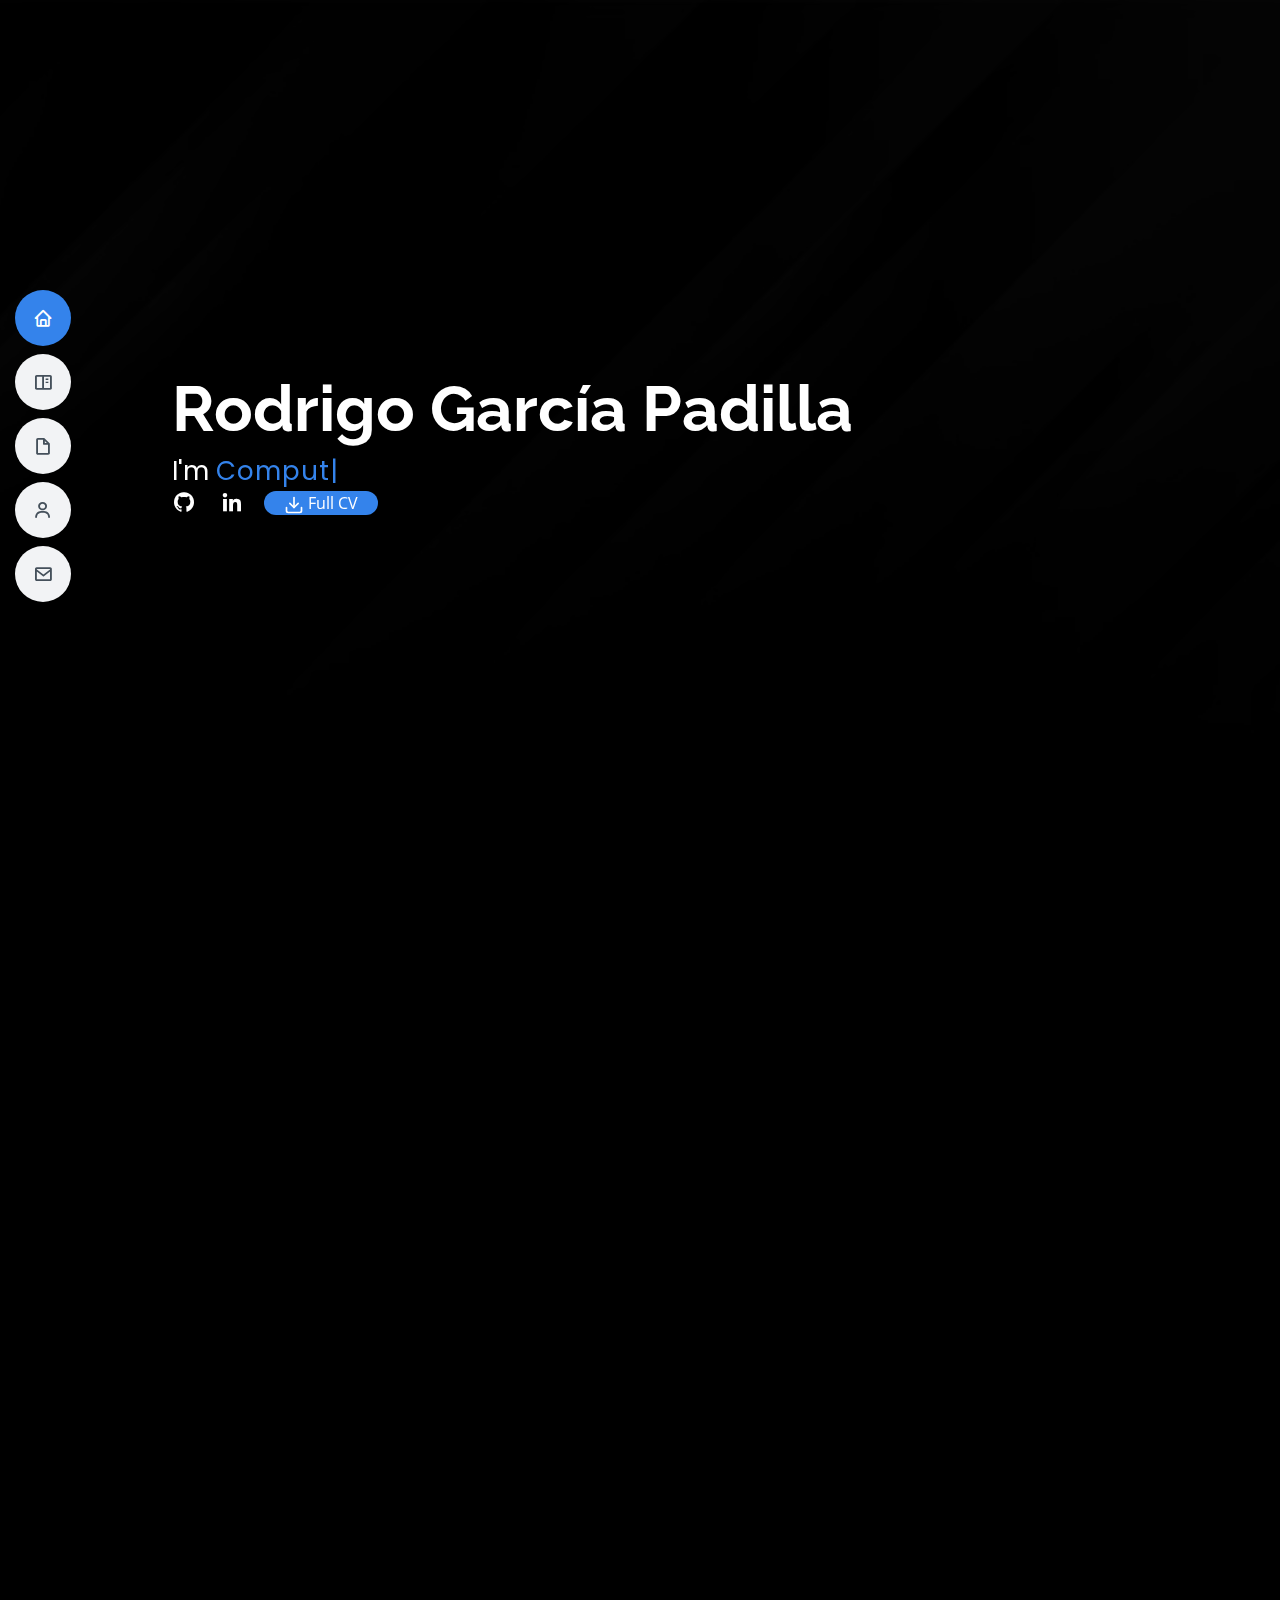
<file: index.html>
<!DOCTYPE html>
<html lang="en">

<head>
  <meta charset="utf-8">
  <meta content="width=device-width, initial-scale=1.0" name="viewport">
  <meta content="" name="description">
  <meta content="" name="keywords">

  <!-- Favicons -->
  <link href="assets/img/favicon.png" rel="icon">
  <link href="assets/img/apple-touch-icon.png" rel="apple-touch-icon">

  <!-- Google Fonts -->
  <link
    href="https://fonts.googleapis.com/css?family=Open+Sans:300,300i,400,400i,600,600i,700,700i|Raleway:300,300i,400,400i,500,500i,600,600i,700,700i|Poppins:300,300i,400,400i,500,500i,600,600i,700,700i"
    rel="stylesheet">

  <!-- Vendor CSS Files -->
  <link href="assets/vendor/aos/aos.css" rel="stylesheet">
  <link href="assets/vendor/bootstrap/css/bootstrap.min.css" rel="stylesheet">
  <link href="assets/vendor/bootstrap-icons/bootstrap-icons.css" rel="stylesheet">
  <link href="assets/vendor/boxicons/css/boxicons.min.css" rel="stylesheet">
  <link href="assets/vendor/glightbox/css/glightbox.min.css" rel="stylesheet">
  <link href="assets/vendor/swiper/swiper-bundle.min.css" rel="stylesheet">

  <link href="assets/css/style.css" rel="stylesheet">
  <link href="assets/css/tech_logos/tech_logos_effect.css" rel="stylesheet">

</head>

<body>

  <!-- ======= Header ======= -->
  <header id="header" class="d-flex flex-column justify-content-center">

    <nav id="navbar" class="navbar nav-menu">
      <ul>
        <li><a href="#hero" class="nav-link scrollto active"><i class="bx bx-home"></i> <span>Home</span></a></li>
        <li><a href="#portfolio" class="nav-link scrollto"><i class="bx bx-book-content"></i> <span>Portfolio</span></a>
        </li>
        <li><a href="#resume" class="nav-link scrollto"><i class="bx bx-file-blank"></i> <span>Resume</span></a></li>
        <li><a href="#about" class="nav-link scrollto"><i class="bx bx-user"></i> <span>About</span></a></li>
        <li><a href="#contact" class="nav-link scrollto"><i class="bx bx-envelope"></i> <span>Contact</span></a></li>
      </ul>
    </nav><!-- .nav-menu -->

  </header><!-- End Header -->

  <!-- ======= Hero Section ======= -->
  <section id="hero" class="d-flex flex-column justify-content-center">
    <div class="container" data-aos="zoom-in" data-aos-delay="100">
        <h1>Rodrigo García Padilla</h1>
        <p>I'm <span class="typed" data-typed-items="Computer Scientist, Data Scientist, Web Developer" ></span></p>
        <span class="social-links">
          <a href="https://github.com/Rogarpa" class="github"><i class="bx bxl-github"></i></a>
          <a href="https://www.linkedin.com/in/rodrigo-garc%C3%ADa-padilla-204214177" class="linkedin"><i class="bx bxl-linkedin"></i></a>
        </span>
        <span class="cv-button">
          <a href="assets/data/Full_cv.pdf">
            <span class="cv-button-body">
              <span class="mx-auto">
                <svg stroke="currentColor" fill="none" stroke-width="2" viewBox="0 0 24 24" stroke-linecap="round"
                  stroke-linejoin="round" height="20" width="20" xmlns="http://www.w3.org/2000/svg">
                  <path d="M21 15v4a2 2 0 0 1-2 2H5a2 2 0 0 1-2-2v-4"></path>
                  <polyline points="7 10 12 15 17 10"></polyline>
                  <line x1="12" y1="15" x2="12" y2="3"></line>
                </svg>
                Full CV
              </span>
            </span>
          </a>
        </span>
    </div>
  </section><!-- End Hero -->

  <main id="main">

    <!-- ======= Skills Section ======= -->
      <section id="skills" class="skills section-bg">
      <div class="container" data-aos="fade-up">

        <div class="section-title">
          <h2>Skills</h2>
          <p>Technologies and tools in my programming stack as:</p>
        </div>

        <div class="technologies">
          <table class="flex mx-auto">
            <tr>
              <td colspan="5">
                <br>
                <p>Multiuse</p>
              </td>
            </tr>
            <tr>
              <td>
                <span class="tech_box">
                  <img src="assets/img/tech_logo/java.png" alt="Java logo" title="Java language" />
                </span>
              </td>

              <td>
                <span class="tech_box">
                  <img src="assets/img/tech_logo/python.svg" alt="Python logo" title="Python" />
                </span>
              </td>

              <td>
                <span class="tech_box">
                  <img src="assets/img/tech_logo/R.png" alt="R language logo" title="R language" />
                </span>
              </td>

              <td>
                <span class="tech_box">
                  <img src="assets/img/tech_logo/postgre.png" alt="PostgreSQL logo" title="PostgreSQL" />
                </span>
              </td>

              <td>
                <span class="tech_box">
                  <img src="assets/img/tech_logo/C.png  " alt="C language logo" title="C language" />
                </span>
              </td>
            </tr>

            <tr>
              <td>
                <span class="tech_box">
                  <img src="assets/img/tech_logo/spring-boot.png" alt="Spring-boot framework logo"
                    title="Spring-boot framework" />
                </span>
              </td>

              <td>
                <span class="tech_box">
                  <img src="assets/img/tech_logo/pytorch.png" alt="Pytorch logo" title="Pytorch" />
                </span>
              </td>

              <td>
                <span class="tech_box">
                  <img src="assets/img/tech_logo/clojure.png" alt="Clojure logo" title="Clojure" />
                </span>
              </td>

              
            </tr>
          </table>
        </div>
      </div>
      <div class="container" data-aos="fade-up">
        <div class="technologies">
          <table class="flex mx-auto">
            <tr>
              <td colspan="5">
                <br>
                <p>Tools</p>
              </td>
            </tr>
            <tr>
              <td>
                <span class="tech_box">
                  <img src="assets/img/tech_logo/git.svg" alt="Git logo" title="Git" />
                </span>
              </td>

              <td>
                <span class="tech_box">
                  <img src="assets/img/tech_logo/docker.png" alt="Docker logo" title="Docker" />
                </span>
              </td>
              
              <td>
                <span class="tech_box">
                  <img src="assets/img/tech_logo/virtualbox.png" alt="Virtualbox logo" title="Virtualbox" />
                </span>
              </td>

              <td>
                <span class="tech_box">
                  <img src="assets/img/tech_logo/trello.png" alt="Trello logo" title="Trello" />
                </span>
              </td>

              <td>
                <span class="tech_box">
                  <img src="assets/img/tech_logo/maven.png" class="bg-white" style="border-radius: 50%" alt="Maven logo" title="Maven" />
                </span>
              </td>
            </tr>

            <td>
              <span class="tech_box">
                <img src="assets/img/tech_logo/postman.png" alt="Postman logo" title="Postman tool" />
              </span>
            </td>
          </table>
        </div>
      </div>
      <div class="container" data-aos="fade-up">
        <div class="technologies">
          <table class="flex mx-auto">

            <tr>
              <td colspan="5">
                <br>
                <p>Web</p>
              </td>
            </tr>

            <tr>
              <td>
                <span class="tech_box">
                  <img src="assets/img/tech_logo/js.svg" alt="Javascript logo" title="Javascript" />
                </span>
              </td>

              <td>
                <span class="tech_box">
                  <img src="assets/img/tech_logo/html.svg" alt="Html logo" title="Html" />
                </span>
              </td>

              <td>
                <span class="tech_box">
                  <img src="assets/img/tech_logo/css.svg" alt="Css logo" title="Css" />
                </span>
              </td>

              <td>
                <span class="tech_box">
                  <img src="assets/img/tech_logo/bootstrap.svg" alt="Bootstrap logo" title="Bootstrap" />
                </span>
              </td>

              <td>
                <span class="tech_box">
                  <img src="assets/img/tech_logo/react.svg" alt="React logo" title="React" />
                </span>
              </td>

              <td>
                <span class="tech_box">
                  <img src="assets/img/tech_logo/nodejs.svg" alt="Node js logo" title="Node js Runtime" />
                </span>
              </td>
              
              <td>
                <span class="tech_box">
                  <img src="assets/img/tech_logo/express.webp" alt="Express logo" style="border-radius: 50%" title="Express tech" />
                </span>
              </td>

              <td>
                <span class="tech_box">
                  <img src="assets/img/tech_logo/npm.svg" alt="Npm logo" title="Npm" />
                </span>
              </td>
            </tr>
          </table>
        </div>
      </div>

      <div class="container" data-aos="fade-up">
        <div class="technologies">
          <table class="flex mx-auto">

            <tr>
              <td colspan="5">
                <br>
                <p>Data Science & DBA</p>
              </td>
            </tr>
            <tr>
              <td>
                <span class="tech_box">
                  <img src="assets/img/tech_logo/SQL.png" alt="SQL language logo" title="SQL language" />
                </span>
              </td>

              <td>
                <span class="tech_box bg-white">
                  <img src="assets/img/tech_logo/sqlserver.png" alt="SQL server logo" title="SQL Server" />
                </span>
              </td>

              <td>
                <span class="tech_box bg-white">
                  <img src="assets/img/tech_logo/MDX.png" alt="MDX language logo" title="MDX language" />
                </span>
              </td>

              <td>
                <span class="tech_box">
                  <img src="assets/img/tech_logo/postgre.png" alt="PostgreSQL logo" title="PostgreSQL" />
                </span>
              </td>
              <td>
                <span class="tech_box">
                  <img src="assets/img/tech_logo/mysql.png" alt="MySQL logo" title="MySQL" />
                </span>
              </td>
            </tr>
          
            <tr>
              <td>
                <span class="tech_box">
                  <img src="assets/img/tech_logo/coco.png" alt="COCO dataset logo" title="COCO" />
                </span>
              </td>

              <td>
                <span class="tech_box">
                  <img src="assets/img/tech_logo/pytorch.png" alt="Pytorch logo" title="Pytorch" />
                </span>
              </td>

              <td>
                <span class="tech_box">
                  <img src="assets/img/tech_logo/spring-boot.png" alt="Spring-boot framework logo"
                    title="Spring-boot framework" />
                </span>
              </td>
            </tr>
          </table>
        </div>
      </div>

      <div class="container" data-aos="fade-up">
        <div class="technologies">
          <table class="flex mx-auto">
            <tr>
              <td colspan="5">
                <br>
                <p>IoT</p>
              </td>
            </tr>

            <tr>
              <td>
                <span class="tech_box">
                  <img src="assets/img/tech_logo/arduino.png" alt="Arduino logo" title="Arduino" />
                </span>
              </td>

              <td>
                <span class="tech_box">
                  <img src="assets/img/tech_logo/google_assistant.png" alt="Google assistant logo"
                    style="border-radius: 50%" title="Google assistant" />
                </span>
              </td>

              <td>
                <span class="tech_box">
                  <img src="assets/img/tech_logo/telegram.png" alt="Telegram logo" title="Telegram" />
                </span>
              </td>
              <td>
                <span class="tech_box">
                  <img src="assets/img/tech_logo/mqtt.png" alt="MQTT protocol logo" title="MQTT protocol" />
                </span>
              </td>
            </tr>
          </table>
        </div>

      </div>
    </section><!-- End Skills Section -->
    <!-- ======= Portfolio Section ======= -->
    <section id="portfolio" class="portfolio section-bg">
      <div class="container" data-aos="fade-up">

        <div class="section-title">
          <h2>Portfolio</h2>
        </div>

        <div class="row portfolio-container" data-aos="fade-up" data-aos-delay="200">
          
          <div class="col-lg-4 col-md-6 portfolio-item">
            <div class="portfolio-wrap">
              <img src="assets/img/portfolio/portfolio-6.png" class="img-fluid" alt="">
              <div class="portfolio-info">
                <h4>No More Fake PNG</h4>
                <p>Fake PNG Detector App</p>
                <div class="portfolio-links">
                  <a href="https://silly-marshmallow-71a67a.netlify.app" title="No more fake PNG Landing Page"><i class="bx bx-link"></i></a>
                  <a href="https://github.com/Rogarpa/DevTools"
                    title="Code"><i class='bx bxl-github'></i></a>
                </div>
              </div>
            </div>
            <div class="technologies">
              <a href="#">
                <img src="assets/img/tech_logo/react.svg" alt="React logo" title="React" />
              </a>
              <a href="#">
                <img src="assets/img/tech_logo/nodejs.svg" alt="Node js logo" title="Node js Runtime" />
              </a>
              <a href="#">
                <img src="assets/img/tech_logo/html.svg" alt="Html logo" title="Html" />
              </a>
              <a href="#">
                <img src="assets/img/tech_logo/css.svg" alt="Css logo" title="Css" />
              </a>
              <a href="#">
                <img src="assets/img/tech_logo/bootstrap.svg" alt="Bootstrap logo" title="Bootstrap" />
              </a>
              <a href="#">
                <img src="assets/img/tech_logo/npm.svg" alt="Npm logo" title="Npm" />
              </a>
              <a href="#">
                <img src="assets/img/tech_logo/docker.png" alt="Docker logo" title="Docker" />
              </a>
            </div>
          </div>

          <div class="col-lg-4 col-md-6 portfolio-item">
            <div class="portfolio-wrap">
              <img src="assets/img/portfolio/portfolio-2.jpg" class="img-fluid" alt="">
              <div class="portfolio-info">
                <h4>Menu Web Page</h4>
                <p>Inventary DB Management</p>
                <div class="portfolio-links">
                  <a href="https://portfolio-rodriginsky.fly.dev" title="Salads Web Landing Page"><i class="bx bx-link"></i></a>
                  <a href="https://github.com/Rogarpa/Portfolio/tree/SaladsWebPage"
                    title="Code"><i class='bx bxl-github'></i></a>
                </div>
              </div>
            </div>
            <div class="technologies">
              <a href="#">
                <img src="assets/img/tech_logo/java.png" alt="Java logo" title="Java language" />
              </a>
              <a href="#">
                <img src="assets/img/tech_logo/spring-boot.png" alt="Spring-boot framework logo"
                  title="Spring-boot framework" />
              </a>
              <a href="#">
                <img src="assets/img/tech_logo/html.svg" alt="Html logo" title="Html" />
              </a>
              <a href="#">
                <img src="assets/img/tech_logo/css.svg" alt="Css logo" title="Css" />
              </a>
              <a href="#">
                <img src="assets/img/tech_logo/bootstrap.svg" alt="Bootstrap logo" title="Bootstrap" />
              </a>
              <a href="#">
                <img src="assets/img/tech_logo/postgre.png" alt="PostgreSQL logo" title="PostgreSQL" />
              </a>
            </div>
          </div>

          <div class="col-lg-4 col-md-6 portfolio-item">
            <div class="portfolio-wrap">
              <img src="assets/img/portfolio/portfolio-1.jpg" class="img-fluid" alt="">
              <div class="portfolio-info">
                <h4>Object Detection</h4>
                <p>Trained Neural Network</p>
                <div class="portfolio-links">
                  <a href="https://github.com/Rogarpa/Portfolio/tree/NeuralNetwork" 
                    title="Code"><i class='bx bxl-github'></i></a>
                </div>
              </div>
            </div>
            <div class="technologies">
              <a href="#">
                <img src="assets/img/tech_logo/python.svg" alt="Python logo" title="Python" />
              </a>
              <a href="#">
                <img src="assets/img/tech_logo/coco.png" alt="COCO dataset logo" title="COCO" />
              </a>
              <a href="#">
                <img src="assets/img/tech_logo/pytorch.png" alt="Pytorch logo" title="Pytorch" />
              </a>
            </div>
          </div>
          <div class="col-lg-4 col-md-6 portfolio-item">
            <div class="portfolio-wrap">
              <img src="assets/img/portfolio/portfolio-5.jpg" class="img-fluid" alt="">
              <div class="portfolio-info">
                <h4>Terrorism Dataset Analysis</h4>
                <p>rData Processing</p>
                <div class="portfolio-links">
                  <a href="https://github.com/Rogarpa/Portfolio/tree/DataMinning" 
                    title="Code"><i class='bx bxl-github'></i></a>
                </div>
              </div>
            </div>
            <div class="technologies">
              <a href="#">
                <img src="assets/img/tech_logo/R.png" alt="R language logo" title="R language" />
              </a>
            </div>
          </div>

          <div class="col-lg-4 col-md-6 portfolio-item ">
            <div class="portfolio-wrap">
              <img src="assets/img/portfolio/portfolio-3.jpg" class="img-fluid" alt="">
              <div class="portfolio-info">
                <h4>IoT Projects</h4>
                <p>ESP-32 Microcontroller Projects</p>
                <div class="portfolio-links">
                  <a href="https://github.com/Rogarpa/Portfolio/tree/IoT" 
                    title="Code"><i class='bx bxl-github'></i></a>
                </div>
              </div>
            </div>
            <div class="technologies">
              <a href="#">
                <img src="assets/img/tech_logo/arduino.png" alt="Arduino logo" title="Arduino" />
              </a>
              <a href="#">
                <img src="assets/img/tech_logo/google_assistant.png" alt="Google assistant logo"
                  style="border-radius: 50%google assistant logo" title="Google assistant" />
              </a>
              <a href="#">
                <img src="assets/img/tech_logo/telegram.png" alt="Telegram logo" title="Telegram" />
              </a>
              <a href="#">
                <img src="assets/img/tech_logo/mqtt.png" alt="MQTT protocol logo" title="MQTT protocol" />
              </a>
            </div>
          </div>

          

          <div class="col-lg-4 col-md-6 portfolio-item">
            <div class="portfolio-wrap">
              <img src="assets/img/portfolio/portfolio-4.jpg" class="img-fluid" alt="">
              <div class="portfolio-info">
                <h4>Image Editor</h4>
                <p>Desktop Filtering App</p>
                <div class="portfolio-links">
                  <a href="https://github.com/Rogarpa/Portfolio/tree/DIP" 
                    title="Code"><i class='bx bxl-github'></i></a>
                </div>
              </div>
            </div>
            <div class="technologies">
              <a href="#">
                <img src="assets/img/tech_logo/python.svg" alt="Python logo" title="Python">
              </a>
            </div>
          </div>
          
          <div class="col-lg-4 col-md-6 portfolio-item">
            <div class="portfolio-wrap">
              <img src="assets/img/portfolio/portfolio-7.png" class="img-fluid" alt="">
              <div class="portfolio-info">
                <h4>Data Minning Course</h4>
                <p>SISS Microsoft integration and SQL MDX</p>
                <div class="portfolio-links">
                  <a href="https://drive.google.com/drive/folders/1V_HMwx2S4ZZGVA5Rmu9t9uH1mUqiQy7D?usp=sharing"
                    title="Code"><i class='bx bxl-github'></i></a>
                </div>
              </div>
            </div>
            <div class="technologies">
              <a href="#">
                <img src="assets/img/tech_logo/SQL.png" alt="SQL language logo" title="SQL language" />
              </a>
              <span >
                <a href="#">
                  <img src="assets/img/tech_logo/sqlserver.png" alt="SQL server logo" title="SQL Server" />
                </a>
              </span>
              <span class="bg-white">
                <a href="#">
                  <img src="assets/img/tech_logo/MDX.png" alt="MDX language logo" title="MDX language"/>
                </a>
              </span>
            </div>
          </div>

          
          
        </div>

      </div>
    </section><!-- End Portfolio Section -->
    <!-- ======= Resume Section ======= -->
    <section id="resume" class="resume">
      <div class="container" data-aos="fade-up">

        <div class="section-title">
          <h2>Resume</h2>
        </div>

        <div class="row">
          <div class="col-lg-6">
            <h3 class="resume-title">Sumary</h3>
            <div class="resume-item pb-0">
              <h4>Rodrigo García Padilla</h4>
              <p><em>Computer scientist with knowledge in areas as in Data Science, Web Developement and IoT.</em></p>
              <ul>
                <li>Coyoacan, CDMX, Mexico</li>
                <li>(+51) 492 133 88 16</li>
                <li>rodgarpad@gmail.com</li>
              </ul>
            </div>
          </div>
          <div class="col-lg-6">
            <h3 class="resume-title">Education</h3>
            <div class="resume-item">
              <h4>Bachelor Degree in Computer Science</h4>
              <h5>Currently finishing</h5>
              <h5>2019 - 2024</h5>
              <p><em>Universidad Nacional Autonoma de México, CDMX, Mexico</em></p>
              <p>8/8 semesters (finishing credits on june 2024).</p>
            </div>
            <div class="resume-item">
              <h4>Professional Practices IIMAS</h4>
              <h5>November 2023 - April 2024</h5>
              <p>Developed a chatbot for psychological derivation
                in coolaboration with Phsycologists.</p>
            </div>
            <div class="resume-item">
              <h4>Web Developer | Tata Consultancy</h4>
              <h5>July 2023 - November 2023</h5>
              <p>Improved team tasking scheduling system.</p>
            </div>
            <div class="resume-item">
              <h4>Uber Internship</h4>
              <h5>April 2023 - June 2023</h5>
              <p>Operations in Compliance & Safety Area</p>
            </div>
          </div>
        </div>

      </div>
    </section><!-- End Resume Section -->
    
    <!-- ======= About Section ======= -->
    <section id="about" class="about">
      <div class="container" data-aos="fade-up">

        <div class="section-title">
          <h2>About</h2>
          <p>My name is Rodrigo and used part of my youth in competitive environments as <b>Scout Organization</b> and <b>Sport Disciplines</b>, that allowed me develope emotional intelligence and social skills involved with people managing and be capable of lead or be leaded.
          <b>Habits</b> are the most important for me, so strict organization and stressfull deadlines are not a problem due to the confident in planification of responsabilities systems.
            </p>
        </div>

        <div class="row">
          <div class="col-lg-4">
            <img src="assets/img/profile-img.jpg" class="img-fluid" alt="">
          </div>
          <div class="col-lg-8 pt-4 pt-lg-0 content">
            <h2>Computer Scientist</h2>
            <h3>Data Scientist &amp; Web Developer.</h3>
            <p class="fst-italic">
              I possess experience in main data science techniques as <b>Data Analysis, Data Visualization, Machine Learning, Deep Learning, and Data Engineering.</b>
              
              Also interested in web computer science branch, I have a strong background in web development as in the integration with IoT devices at <b>microcontroller hardware</b> level.

              Finally also have hardware technical level knowledge, so field work is not a problem as <b>technician</b>.
            </p>
            <div class="row">
              <div class="col-lg-6">
                <ul>
                  <li><i class="bi bi-chevron-right"></i> <strong>Phone:</strong> <span>+51 4921338816</span></li>
                  <li><i class="bi bi-chevron-right"></i> <strong>City:</strong> <span>Mexico City, Mexico</span></li>
                  <li><i class="bi bi-chevron-right"></i> <strong>Idioms:</strong> <span>Spanish (native), English (B1+ PET)(<a href="assets/data/Cambridge_certificate.pdf">certificate</a>)</span></li>
                </ul>
              </div>
              <div class="col-lg-6">
                <ul>
                  <li><i class="bi bi-chevron-right"></i> <strong>Age:</strong> <span>23</span></li>
                  <li><i class="bi bi-chevron-right"></i> <strong>Degree:</strong> <span>Computer Science Bachelor
                      (pending)</span></li>
                  <li><i class="bi bi-chevron-right"></i> <strong>Email:</strong> <span>rodgarpad@gmail.com</span>
                  </li>
                  <li><i class="bi bi-chevron-right"></i> <strong>Freelance:</strong> <span>Available</span></li>
                </ul>
              </div>
            </div>
            <p>

            </p>
          </div>
        </div>

      </div>
    </section><!-- End About Section -->

  </main><!-- End #main -->

  <!-- ======= Footer ======= -->
  <footer id="footer">
    <div class="container">
      <!-- ======= Contact Section ======= -->
      <section id="contact" class="contact">
        <div class="container" data-aos="fade-up">

          <h2>Contact</h2>

          <div class="row mt-1">
            <div class="col-lg-4">
              <div class="info">
                <div class="email">
                  <i class="bi bi-geo-alt"></i>
                  <h4>Location:</h4>
                  <p>Coyoacan, CDMX, Mexico</p>
                </div>
              </div>
            </div>
            <div class="col-lg-4">
              <div class="info">
                <div class="email">
                  <i class="bi bi-envelope"></i>
                  <h4>Email:</h4>
                  <p>rodgarpad@gmail.com</p>
                </div>
              </div>
            </div>
            <div class="col-lg-4">
              <div class="info">
                <div class="phone">
                  <i class="bi bi-phone"></i>
                  <h4>Call:</h4>
                  <p>+51 4921338816</p>
                </div>
              </div>
            </div>
          </div>
        </div>
    </div>
    </section><!-- End Contact Section -->

  </footer><!-- End Footer -->

  <div id="preloader"></div>
  <a href="#" class="back-to-top d-flex align-items-center justify-content-center"><i
      class="bi bi-arrow-up-short"></i></a>

  <!-- Vendor JS Files -->
  <script src="assets/vendor/purecounter/purecounter_vanilla.js"></script>
  <script src="assets/vendor/aos/aos.js"></script>
  <script src="assets/vendor/bootstrap/js/bootstrap.bundle.min.js"></script>
  <script src="assets/vendor/glightbox/js/glightbox.min.js"></script>
  <script src="assets/vendor/isotope-layout/isotope.pkgd.min.js"></script>
  <script src="assets/vendor/swiper/swiper-bundle.min.js"></script>
  <script src="assets/vendor/typed.js/typed.umd.js"></script>
  <script src="assets/vendor/waypoints/noframework.waypoints.js"></script>
  <script src="assets/vendor/php-email-form/validate.js"></script>

  <!-- Main JS File -->
  <script src="assets/js/main.js"></script>

</body>

</html>
</file>
<file: assets/css/tech_logos/tech_logos_effect.css>
.tech_box{
    -webkit-text-size-adjust: 100%;
    tab-size: 4;
    font-feature-settings: normal;
    font-variation-settings: normal;
    -webkit-tap-highlight-color: transparent;
    line-height: inherit;
    font-family: Poppins,sans-serif;
    box-sizing: border-box;
    border-width: 0;
    border-style: solid;
    border-color: #e5e7eb;
    --tw-border-spacing-x: 0;
    --tw-border-spacing-y: 0;
    --tw-translate-x: 0;
    --tw-translate-y: 0;
    --tw-rotate: 0;
    --tw-skew-x: 0;
    --tw-skew-y: 0;
    --tw-scale-x: 1;
    --tw-scale-y: 1;
    --tw-pan-x: ;
    --tw-pan-y: ;
    --tw-pinch-zoom: ;
    --tw-scroll-snap-strictness: proximity;
    --tw-gradient-from-position: ;
    --tw-gradient-via-position: ;
    --tw-gradient-to-position: ;
    --tw-ordinal: ;
    --tw-slashed-zero: ;
    --tw-numeric-figure: ;
    --tw-numeric-spacing: ;
    --tw-numeric-fraction: ;
    --tw-ring-inset: ;
    --tw-ring-offset-width: 0px;
    --tw-ring-offset-color: #fff;
    --tw-ring-color: rgb(59 130 246 / .5);
    --tw-ring-offset-shadow: 0 0 #0000;
    --tw-ring-shadow: 0 0 #0000;
    --tw-blur: ;
    --tw-brightness: ;
    --tw-contrast: ;
    --tw-grayscale: ;
    --tw-hue-rotate: ;
    --tw-invert: ;
    --tw-saturate: ;
    --tw-sepia: ;
    --tw-drop-shadow: ;
    --tw-backdrop-blur: ;
    --tw-backdrop-brightness: ;
    --tw-backdrop-contrast: ;
    --tw-backdrop-grayscale: ;
    --tw-backdrop-hue-rotate: ;
    --tw-backdrop-invert: ;
    --tw-backdrop-opacity: ;
    --tw-backdrop-saturate: ;
    --tw-backdrop-sepia: ;
    display: flex;
    flex-direction: column;
    align-items: center;
    justify-content: center;
    border-radius: .75rem;
    /* --tw-bg-opacity: 0.5; */
    background-color: rgb(255 255 255 / var(--tw-bg-opacity));
    --tw-shadow-colored: 0 10px 15px -3px var(--tw-shadow-color), 0 4px 6px -4px var(--tw-shadow-color);
    box-shadow: var(--tw-ring-offset-shadow, 0 0 #0000),var(--tw-ring-shadow, 0 0 #0000),var(--tw-shadow);
    /* --tw-shadow-color: rgb(37 99 235 / .5); */
    --tw-shadow-color: rgb(136 247 207 / .5);
    --tw-shadow: var(--tw-shadow-colored);
    height: 80px;
    width: 80px;
    opacity: 1;
    transform: none;
    transition: 0.01s;
}
.tech_box:hover{
    --tw-shadow-color: rgb(136 247 207 / .9);
}
</file>
<file: assets/css/style.css>
/**
* Template Name: MyResume
* Template URL: https://bootstrapmade.com/free-html-bootstrap-template-my-resume/
* Updated: Mar 17 2024 with Bootstrap v5.3.3
* Author: BootstrapMade.com
* License: https://bootstrapmade.com/license/
*/

/*--------------------------------------------------------------
# General
--------------------------------------------------------------*/
body {
  font-family: "Open Sans", sans-serif;
  /* color: #272829; */
  color: #fff;
  background: #000000;
}

a {
  color: #3483eb;
  text-decoration: none;
}

a:hover {
  color: #067ded;
  text-decoration: none;
}

h1,
h2,
h3,
h4,
h5,
h6 {
  font-family: "Raleway", sans-serif;
}

/*--------------------------------------------------------------
# Back to top button
--------------------------------------------------------------*/
.back-to-top {
  position: fixed;
  visibility: hidden;
  opacity: 0;
  right: 15px;
  bottom: 15px;
  z-index: 996;
  background: #3483eb;
  width: 40px;
  height: 40px;
  border-radius: 50px;
  transition: all 0.4s;
}

.back-to-top i {
  font-size: 28px;
  color: #fff;
  line-height: 0;
}

.back-to-top:hover {
  background: #0678e3;
  color: #fff;
}

.back-to-top.active {
  visibility: visible;
  opacity: 1;
}

/*--------------------------------------------------------------
# Preloader
--------------------------------------------------------------*/
#preloader {
  position: fixed;
  top: 0;
  left: 0;
  right: 0;
  bottom: 0;
  z-index: 9999;
  overflow: hidden;
  background: #000000;
}

#preloader:before {
  content: "";
  position: fixed;
  top: calc(50% - 30px);
  left: calc(50% - 30px);
  border: 6px solid #3483eb;
  border-top-color: #000000;
  border-bottom-color: #fff;
  border-radius: 50%;
  width: 60px;
  height: 60px;
  animation: animate-preloader 1s linear infinite;
}

@keyframes animate-preloader {
  0% {
    transform: rotate(0deg);
  }

  100% {
    transform: rotate(360deg);
  }
}

/*--------------------------------------------------------------
# Disable aos animation delay on mobile devices
--------------------------------------------------------------*/
@media screen and (max-width: 768px) {
  [data-aos-delay] {
    transition-delay: 0 !important;
  }
}

/*--------------------------------------------------------------
# Header
--------------------------------------------------------------*/
#header {
  position: fixed;
  top: 0;
  left: 0;
  bottom: 0;
  z-index: 9997;
  transition: all 0.5s;
  padding: 15px;
  overflow-y: auto;
}

@media (max-width: 991px) {
  #header {
    width: 300px;
    background: #fff;
    border-right: 1px solid #e6e9ec;
    left: -300px;
  }
}

@media (min-width: 991px) {
  #main {
    margin-left: 100px;
  }
}

/*--------------------------------------------------------------
# Navigation Menu
--------------------------------------------------------------*/
/**
* Desktop Navigation 
*/
.nav-menu {
  padding: 0;
  display: block;
}

.nav-menu * {
  margin: 0;
  padding: 0;
  list-style: none;
}

.nav-menu>ul>li {
  position: relative;
  white-space: nowrap;
}

.nav-menu a,
.nav-menu a:focus {
  display: flex;
  align-items: center;
  color: #45505b;
  padding: 10px 18px;
  margin-bottom: 8px;
  transition: 0.3s;
  font-size: 15px;
  border-radius: 50px;
  background: #f2f3f5;
  height: 56px;
  width: 100%;
  overflow: hidden;
  transition: 0.3s;
}

.nav-menu a i,
.nav-menu a:focus i {
  font-size: 20px;
}

.nav-menu a span,
.nav-menu a:focus span {
  padding: 0 5px 0 7px;
  color: #45505b;
}

@media (min-width: 992px) {

  .nav-menu a,
  .nav-menu a:focus {
    width: 56px;
  }

  .nav-menu a span,
  .nav-menu a:focus span {
    display: none;
    color: #fff;
  }
}

.nav-menu a:hover,
.nav-menu .active,
.nav-menu .active:focus,
.nav-menu li:hover>a {
  color: #fff;
  background: #3483eb;
}

.nav-menu a:hover span,
.nav-menu .active span,
.nav-menu .active:focus span,
.nav-menu li:hover>a span {
  color: #fff;
}

.nav-menu a:hover,
.nav-menu li:hover>a {
  width: 100%;
  color: #fff;
}

.nav-menu a:hover span,
.nav-menu li:hover>a span {
  display: block;
}

/**
* Mobile Navigation 
*/
.mobile-nav-toggle {
  position: fixed;
  right: 10px;
  top: 10px;
  z-index: 9998;
  border: 0;
  background: none;
  font-size: 28px;
  transition: all 0.4s;
  outline: none !important;
  line-height: 0;
  cursor: pointer;
  border-radius: 50px;
  padding: 5px;
}

.mobile-nav-toggle i {
  color: #45505b;
}

.mobile-nav-active {
  overflow: hidden;
}

.mobile-nav-active #header {
  left: 0;
}

.mobile-nav-active .mobile-nav-toggle {
  color: #fff;
  background-color: #3483eb;
}

/*--------------------------------------------------------------
# Hero Section
--------------------------------------------------------------*/
#hero {
  width: 100%;
  height: 100vh;
  background: url("../img/hero-bg.jpg") top right no-repeat;
  background-size: cover;
  position: relative;
}

@media (min-width: 992px) {
  #hero {
    padding-left: 160px;
  }
}

#hero:before {
  content: "";
  /* background: rgba(255, 255, 255, 0.8); */
  background: rgba(0,0,0, 0.9);
  /* background: rgba(0,0,0, 0.8); */
  position: absolute;
  bottom: 0;
  top: 0;
  left: 0;
  right: 0;
}

#hero h1 {
  margin: 0;
  font-size: 64px;
  font-weight: 700;
  line-height: 56px;
  /* color: #45505b; */
  color: #ffffff;
}

#hero p {
  /* color: #45505b; */
  color: #ffffff;
  margin: 15px 0 0 0;
  font-size: 26px;
  font-family: "Poppins", sans-serif;
}

#hero p span {
  /* color: #3483eb; */
  color: #3483eb;
  letter-spacing: 1px;
}

#hero .social-links {
  margin-top: 30px;
}

#hero .social-links a {
  font-size: 24px;
  display: inline-block;
  color: #ffffff;
  /* color: #45505b; */
  line-height: 1;
  margin-right: 20px;
  transition: 0.3s;
}

#hero .social-links a:hover {
  color: #3483eb;
}

#hero .cv-button{
  align-items: center!important;
  position: fixed;
  background: #3483eb;
  border-radius: 50px;
}

#hero .cv-button:hover{
  background: rgba(52, 131, 235, 0.5);
}

#hero .cv-button-body{
  padding: 20px;
  color: #fff;
}

@media (max-width: 992px) {
  #hero {
    text-align: center;
  }

  #hero h1 {
    font-size: 32px;
    line-height: 36px;
  }

  #hero p {
    margin-top: 10px;
    font-size: 20px;
    line-height: 24px;
  }
}

/*--------------------------------------------------------------
# Sections General
--------------------------------------------------------------*/
section {
  padding: 60px 0;
  overflow: hidden;
}

.section-title {
  text-align: center;
  padding-bottom: 30px;
}

.section-title h2 {
  font-size: 32px;
  font-weight: bold;
  text-transform: uppercase;
  margin-bottom: 20px;
  padding-bottom: 20px;
  position: relative;
  color: rgba(255, 255, 255, 0.7);
}

.section-title h2::before {
  content: "";
  position: absolute;
  display: block;
  width: 120px;
  height: 1px;
  background: #ddd;
  bottom: 1px;
  left: calc(50% - 60px);
}

.section-title h2::after {
  content: "";
  position: absolute;
  display: block;
  width: 40px;
  height: 3px;
  background: #3483eb;
  bottom: 0;
  left: calc(50% - 20px);
}

.section-title p {
  margin-bottom: 0;
}

/*--------------------------------------------------------------
# About
--------------------------------------------------------------*/
.about .content h3 {
  font-weight: 700;
  font-size: 26px;
  color: #728394;
}

.about .content ul {
  list-style: none;
  padding: 0;
}

.about .content ul li {
  margin-bottom: 20px;
  display: flex;
  align-items: center;
}

.about .content ul strong {
  margin-right: 10px;
}

.about .content ul i {
  font-size: 16px;
  margin-right: 5px;
  color: #3483eb;
  line-height: 0;
}

.about .content p:last-child {
  margin-bottom: 0;
}

/*--------------------------------------------------------------
# Facts
--------------------------------------------------------------*/
.facts .count-box {
  padding: 30px 30px 25px 30px;
  margin-top: 30px;
  width: 100%;
  position: relative;
  text-align: center;
  background: #fff;
}

.facts .count-box i {
  position: absolute;
  top: -25px;
  left: 50%;
  transform: translateX(-50%);
  font-size: 24px;
  background: #3483eb;
  color: #fff;
  border-radius: 50px;
  display: inline-flex;
  align-items: center;
  justify-content: center;
  width: 48px;
  height: 48px;
}

.facts .count-box span {
  font-size: 36px;
  display: block;
  font-weight: 600;
  color: #011426;
}

.facts .count-box p {
  padding: 0;
  margin: 0;
  font-family: "Raleway", sans-serif;
  font-size: 14px;
}

/*--------------------------------------------------------------
# Akills
--------------------------------------------------------------*/
.skills .progress {
  height: 60px;
  display: block;
  background: none;
  border-radius: 0;
}

.skills .progress .skill {
  padding: 10px 0;
  margin: 0;
  text-transform: uppercase;
  display: block;
  font-weight: 600;
  font-family: "Poppins", sans-serif;
  color: #45505b;
}

.skills .progress .skill .val {
  float: right;
  font-style: normal;
}

.skills .progress-bar-wrap {
  background: #f2f3f5;
}

.skills .progress-bar {
  width: 1px;
  height: 10px;
  transition: 0.9s;
  background-color: #3483eb;
}
.skills .technologies img{
  width: 50pt;
}
/*--------------------------------------------------------------
# Resume
--------------------------------------------------------------*/
.resume .resume-title {
  font-size: 26px;
  font-weight: 700;
  margin-top: 20px;
  margin-bottom: 20px;
  color: #45505b;
}

.resume .resume-item {
  padding: 0 0 20px 20px;
  margin-top: -2px;
  border-left: 2px solid #3483eb;
  position: relative;
}

.resume .resume-item h4 {
  line-height: 18px;
  font-size: 18px;
  font-weight: 600;
  text-transform: uppercase;
  font-family: "Poppins", sans-serif;
  color: #3483eb;
  margin-bottom: 10px;
}

.resume .resume-item h5 {
  font-size: 16px;
  background: gray;
  padding: 5px 15px;
  display: inline-block;
  font-weight: 600;
  margin-bottom: 10px;
}

.resume .resume-item ul {
  padding-left: 20px;
}

.resume .resume-item ul li {
  padding-bottom: 10px;
}

.resume .resume-item:last-child {
  padding-bottom: 0;
}

.resume .resume-item::before {
  content: "";
  position: absolute;
  width: 16px;
  height: 16px;
  border-radius: 50px;
  left: -9px;
  top: 0;
  background: #fff;
  border: 2px solid #3483eb;
}

/*--------------------------------------------------------------
# Portfolio
--------------------------------------------------------------*/
.portfolio .portfolio-item {
  margin-bottom: 30px;
}

.portfolio #portfolio-flters {
  padding: 0;
  margin: 0 auto 25px auto;
  list-style: none;
  text-align: center;
  background: #fff;
  border-radius: 50px;
  padding: 2px 15px;
}

.portfolio #portfolio-flters li {
  cursor: pointer;
  display: inline-block;
  padding: 10px 15px;
  font-size: 14px;
  font-weight: 600;
  line-height: 1;
  text-transform: uppercase;
  color: #272829;
  margin-bottom: 5px;
  transition: all 0.3s ease-in-out;
}

.portfolio #portfolio-flters li:hover,
.portfolio #portfolio-flters li.filter-active {
  color: #3483eb;
}

.portfolio #portfolio-flters li:last-child {
  margin-right: 0;
}

.portfolio .portfolio-wrap {
  transition: 0.3s;
  position: relative;
  overflow: hidden;
  z-index: 1;
  background: rgba(69, 80, 91, 0.8);
}

.portfolio .portfolio-wrap::before {
  content: "";
  background: rgba(255, 255, 255, 0.7);
  position: absolute;
  left: 30px;
  right: 30px;
  top: 30px;
  bottom: 30px;
  transition: all ease-in-out 0.3s;
  z-index: 2;
  opacity: 0;
}

.portfolio .portfolio-wrap .portfolio-info {
  opacity: 0;
  position: absolute;
  top: 0;
  left: 0;
  right: 0;
  bottom: 0;
  text-align: center;
  z-index: 3;
  transition: all ease-in-out 0.3s;
  display: flex;
  flex-direction: column;
  justify-content: center;
  align-items: center;
}

.portfolio .portfolio-wrap .portfolio-info::before {
  display: block;
  content: "";
  width: 48px;
  height: 48px;
  position: absolute;
  top: 35px;
  left: 35px;
  border-top: 3px solid #d7dce1;
  border-left: 3px solid #d7dce1;
  transition: all 0.5s ease 0s;
  z-index: 9994;
}

.portfolio .portfolio-wrap .portfolio-info::after {
  display: block;
  content: "";
  width: 48px;
  height: 48px;
  position: absolute;
  bottom: 35px;
  right: 35px;
  border-bottom: 3px solid #d7dce1;
  border-right: 3px solid #d7dce1;
  transition: all 0.5s ease 0s;
  z-index: 9994;
}

.portfolio .portfolio-wrap .portfolio-info h4 {
  font-size: 20px;
  color: #45505b;
  font-weight: 600;
}

.portfolio .portfolio-wrap .portfolio-info p {
  color: #45505b;
  font-size: 14px;
  text-transform: uppercase;
  padding: 0;
  margin: 0;
}

.portfolio .portfolio-wrap .portfolio-links {
  text-align: center;
  z-index: 4;
}

.portfolio .portfolio-wrap .portfolio-links a {
  color: #45505b;
  margin: 0 2px;
  font-size: 28px;
  display: inline-block;
  transition: 0.3s;
}

.portfolio .portfolio-wrap .portfolio-links a:hover {
  color: #148af9;
}

.portfolio .portfolio-wrap:hover::before {
  top: 0;
  left: 0;
  right: 0;
  bottom: 0;
  opacity: 1;
}

.portfolio .portfolio-wrap:hover .portfolio-info {
  opacity: 1;
}

.portfolio .portfolio-wrap:hover .portfolio-info::before {
  top: 15px;
  left: 15px;
}

.portfolio .portfolio-wrap:hover .portfolio-info::after {
  bottom: 15px;
  right: 15px;
}

.portfolio .portfolio-wrap .technologies{
  background: #000;
}

.portfolio .portfolio-item .technologies img{
  width: 10%;

}
.portfolio .portfolio-item .technologies img:hover{
  transform: rotate(30deg);

}
/*--------------------------------------------------------------
# Portfolio Details
--------------------------------------------------------------*/
.portfolio-details {
  padding-top: 40px;
}

.portfolio-details .portfolio-details-slider img {
  width: 100%;
}

.portfolio-details .portfolio-details-slider .swiper-pagination {
  margin-top: 20px;
  position: relative;
}

.portfolio-details .portfolio-details-slider .swiper-pagination .swiper-pagination-bullet {
  width: 12px;
  height: 12px;
  background-color: #fff;
  opacity: 1;
  border: 1px solid #3483eb;
}

.portfolio-details .portfolio-details-slider .swiper-pagination .swiper-pagination-bullet-active {
  background-color: #3483eb;
}

.portfolio-details .portfolio-info {
  padding: 30px;
  box-shadow: 0px 0 30px rgba(69, 80, 91, 0.08);
}

.portfolio-details .portfolio-info h3 {
  font-size: 22px;
  font-weight: 700;
  margin-bottom: 20px;
  padding-bottom: 20px;
  border-bottom: 1px solid #eee;
}

.portfolio-details .portfolio-info ul {
  list-style: none;
  padding: 0;
  font-size: 15px;
}

.portfolio-details .portfolio-info ul li+li {
  margin-top: 10px;
}

.portfolio-details .portfolio-description {
  padding-top: 30px;
}

.portfolio-details .portfolio-description h2 {
  font-size: 26px;
  font-weight: 700;
  margin-bottom: 20px;
}

.portfolio-details .portfolio-description p {
  padding: 0;
}

/*--------------------------------------------------------------
# Services
--------------------------------------------------------------*/
.services .icon-box {
  text-align: center;
  padding: 70px 20px 80px 20px;
  transition: all ease-in-out 0.3s;
  background: #000000;
  box-shadow: 0px 5px 90px 0px rgba(110, 123, 131, 0.05);
}

.services .icon-box .icon {
  margin: 0 auto;
  width: 100px;
  height: 100px;
  display: flex;
  align-items: center;
  justify-content: center;
  transition: ease-in-out 0.3s;
  position: relative;
}

.services .icon-box .icon i {
  font-size: 36px;
  transition: 0.5s;
  position: relative;
}

.services .icon-box .icon svg {
  position: absolute;
  top: 0;
  left: 0;
}

.services .icon-box .icon svg path {
  transition: 0.5s;
  fill: #f5f5f5;
}

.services .icon-box h4 {
  font-weight: 600;
  margin: 10px 0 15px 0;
  font-size: 22px;
}

.services .icon-box h4 a {
  color: #45505b;
  transition: ease-in-out 0.3s;
}

.services .icon-box p {
  line-height: 24px;
  font-size: 14px;
  margin-bottom: 0;
}

.services .icon-box:hover {
  border-color: #fff;
  box-shadow: 0px 0 35px 0 rgba(0, 0, 0, 0.08);
}

.services .iconbox-blue i {
  color: #47aeff;
}

.services .iconbox-blue:hover .icon i {
  color: #fff;
}

.services .iconbox-blue:hover .icon path {
  fill: #47aeff;
}

.services .iconbox-orange i {
  color: #ffa76e;
}

.services .iconbox-orange:hover .icon i {
  color: #fff;
}

.services .iconbox-orange:hover .icon path {
  fill: #ffa76e;
}

.services .iconbox-pink i {
  color: #e80368;
}

.services .iconbox-pink:hover .icon i {
  color: #fff;
}

.services .iconbox-pink:hover .icon path {
  fill: #e80368;
}

.services .iconbox-yellow i {
  color: #ffbb2c;
}

.services .iconbox-yellow:hover .icon i {
  color: #fff;
}

.services .iconbox-yellow:hover .icon path {
  fill: #ffbb2c;
}

.services .iconbox-red i {
  color: #ff5828;
}

.services .iconbox-red:hover .icon i {
  color: #fff;
}

.services .iconbox-red:hover .icon path {
  fill: #ff5828;
}

.services .iconbox-teal i {
  color: #11dbcf;
}

.services .iconbox-teal:hover .icon i {
  color: #fff;
}

.services .iconbox-teal:hover .icon path {
  fill: #11dbcf;
}

/*--------------------------------------------------------------
# Testimonials
--------------------------------------------------------------*/
.testimonials .section-header {
  margin-bottom: 40px;
}

.testimonials .testimonials-carousel,
.testimonials .testimonials-slider {
  overflow: hidden;
}

.testimonials .testimonial-item {
  text-align: center;
}

.testimonials .testimonial-item .testimonial-img {
  width: 120px;
  border-radius: 50%;
  border: 4px solid #fff;
  margin: 0 auto;
}

.testimonials .testimonial-item h3 {
  font-size: 20px;
  font-weight: bold;
  margin: 10px 0 5px 0;
  color: #111;
}

.testimonials .testimonial-item h4 {
  font-size: 14px;
  color: #999;
  margin: 0 0 15px 0;
}

.testimonials .testimonial-item .quote-icon-left,
.testimonials .testimonial-item .quote-icon-right {
  color: #90c8fc;
  font-size: 26px;
}

.testimonials .testimonial-item .quote-icon-left {
  display: inline-block;
  left: -5px;
  position: relative;
}

.testimonials .testimonial-item .quote-icon-right {
  display: inline-block;
  right: -5px;
  position: relative;
  top: 10px;
}

.testimonials .testimonial-item p {
  font-style: italic;
  margin: 0 auto 15px auto;
}

.testimonials .swiper-pagination {
  margin-top: 20px;
  position: relative;
}

.testimonials .swiper-pagination .swiper-pagination-bullet {
  width: 12px;
  height: 12px;
  background-color: #fff;
  opacity: 1;
  border: 1px solid #3483eb;
}

.testimonials .swiper-pagination .swiper-pagination-bullet-active {
  background-color: #3483eb;
}

@media (min-width: 992px) {
  .testimonials .testimonial-item p {
    width: 80%;
  }
}

/*--------------------------------------------------------------
# Contact
--------------------------------------------------------------*/
.contact .info {
  width: 100%;
  background: #f7f8f9;
  border-radius: 2%;
}

.contact .info i {
  font-size: 20px;
  color: #3483eb;
  float: left;
  width: 44px;
  height: 44px;
  background: #eef7ff;
  display: flex;
  justify-content: center;
  align-items: center;
  border-radius: 50px;
  transition: all 0.3s ease-in-out;
}

.contact .info h4 {
  padding: 0 0 0 60px;
  font-size: 22px;
  font-weight: 600;
  margin-bottom: 5px;
  color: #000000;
}

.contact .info p {
  padding: 0 0 0 60px;
  margin-bottom: 0;
  font-size: 14px;
  color: #728394;
}

.contact .info .email,
.contact .info .phone {
  margin-top: 40px;
}

.contact .info .email:hover i,
.contact .info .address:hover i,
.contact .info .phone:hover i {
  background: #3483eb;
  color: #fff;
}



@keyframes animate-loading {
  0% {
    transform: rotate(0deg);
  }

  100% {
    transform: rotate(360deg);
  }
}

/*--------------------------------------------------------------
# Footer
--------------------------------------------------------------*/
#footer {
  background: #f7f8f9;
  color: #45505b;
  font-size: 14px;
  text-align: center;
  padding: 30px 0;
}

#footer h3 {
  font-size: 36px;
  font-weight: 700;
  position: relative;
  font-family: "Poppins", sans-serif;
  padding: 0;
  margin: 0 0 15px 0;
}

#footer p {
  font-size: 15;
  font-style: italic;
  padding: 0;
  margin: 0 0 40px 0;
}

#footer .social-links {
  margin: 0 0 40px 0;
}

#footer .social-links a {
  font-size: 18px;
  display: inline-block;
  background: #3483eb;
  color: #fff;
  line-height: 1;
  padding: 8px 0;
  margin-right: 4px;
  border-radius: 50%;
  text-align: center;
  width: 36px;
  height: 36px;
  transition: 0.3s;
}

#footer .social-links a:hover {
  background: #0678e3;
  color: #fff;
  text-decoration: none;
}

#footer .copyright {
  margin: 0 0 5px 0;
}

#footer .credits {
  font-size: 13px;
}
</file>
